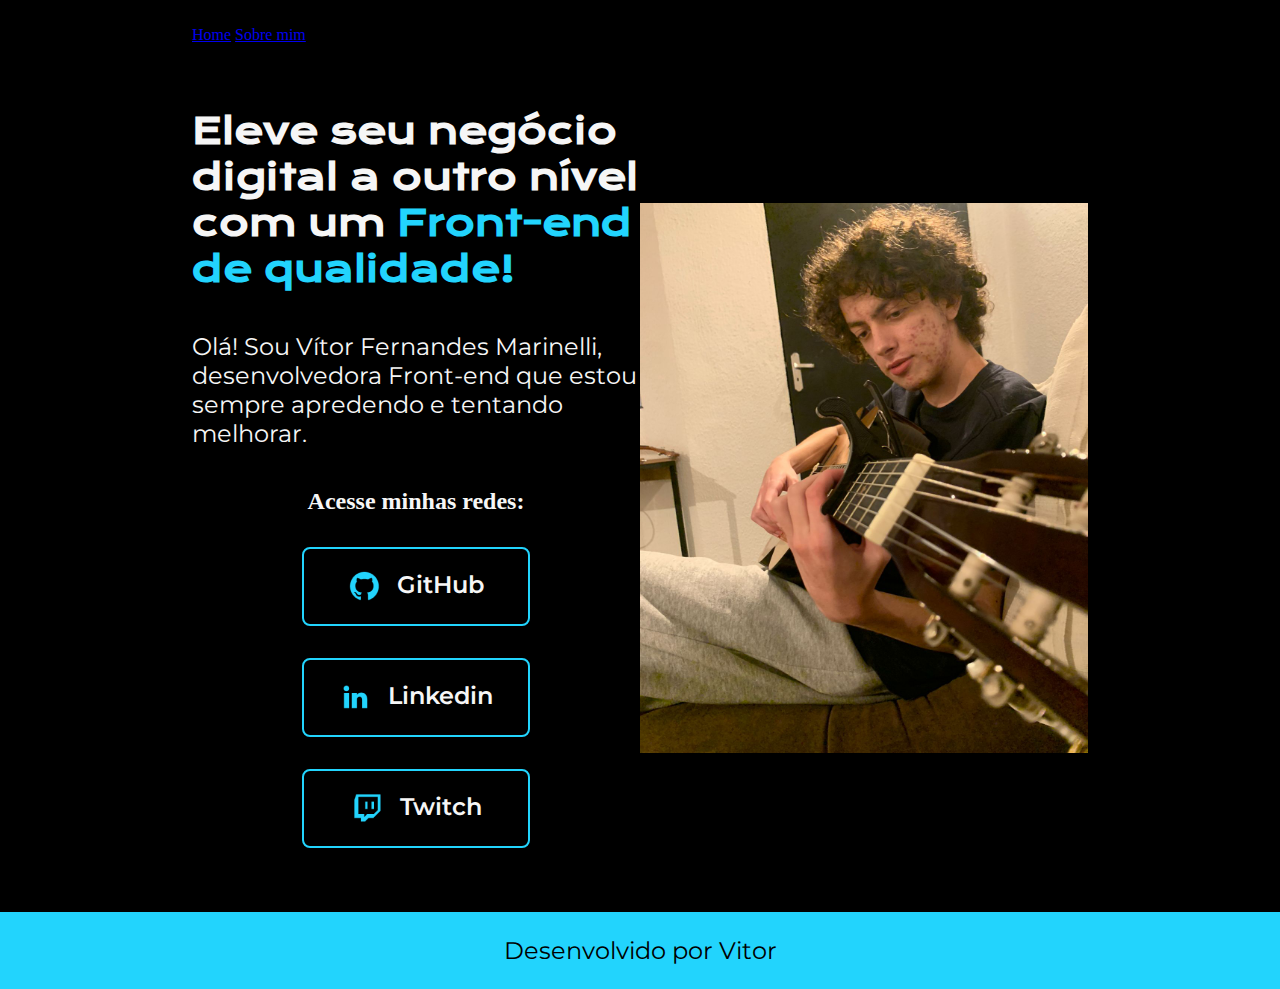
<file: index.html>
<!DOCTYPE html>
<html lang="pt-br">
<head>
    <meta charset="UTF-8">
    <meta name="viewport" content="width=device-width, initial-scale=1.0">
    <title>Portfolio</title>
    <link rel="stylesheet" href="./styles/styles_index.css">
</head>
<body>
    <header class="cabecalho">
        <nav class="cabecalho_menu">
            <a class="cabecalho_menu_texto" href="index.html">Home</a>
            <a class="cabecalho_menu_texto" href="about.html">Sobre mim</a>
        </nav>
    </header>
    <main class="apresentacao">
        <section class="apresentacao__conteudo">
            <h1 class="apresentacao__conteudo__titulo">Eleve seu negócio digital a outro nível com um <strong class="titulo-destaque">Front-end de qualidade!</strong></h1>
            <p class="apresentacao__conteudo__texto">Olá! Sou Vítor Fernandes Marinelli, desenvolvedora Front-end que estou sempre apredendo e tentando melhorar.</p>
            <div class="apresentacao__links">
                <h2 classe="apresentacao__links__subtitulo">Acesse minhas redes:</h2>
                <a class= "apresentacao__links__navegacao" href="https://github.com/VitorFernandesMarinelli?tab=repositories">
                    <img src="./assets/github.png">
                    GitHub
                </a>
                <a class="apresentacao__links__navegacao" href="index.html">
                    <img src="./assets/linkedin.png">
                    Linkedin
                </a>
                <a class="apresentacao__links__navegacao" href="index.html">
                    <img src="./assets/twitch.png">
                    Twitch
                </a>
            </div>
        </section>
        <img class="apresentacao__imagem" src="./assets/Eu.jpg" alt="Vítor Fernandes Marinelli" height="550">
    </main>
    <footer class="rodape">
        <p class = "rodape_texto">Desenvolvido por Vitor</p>
    </footer>
</body>
</html>
</file>
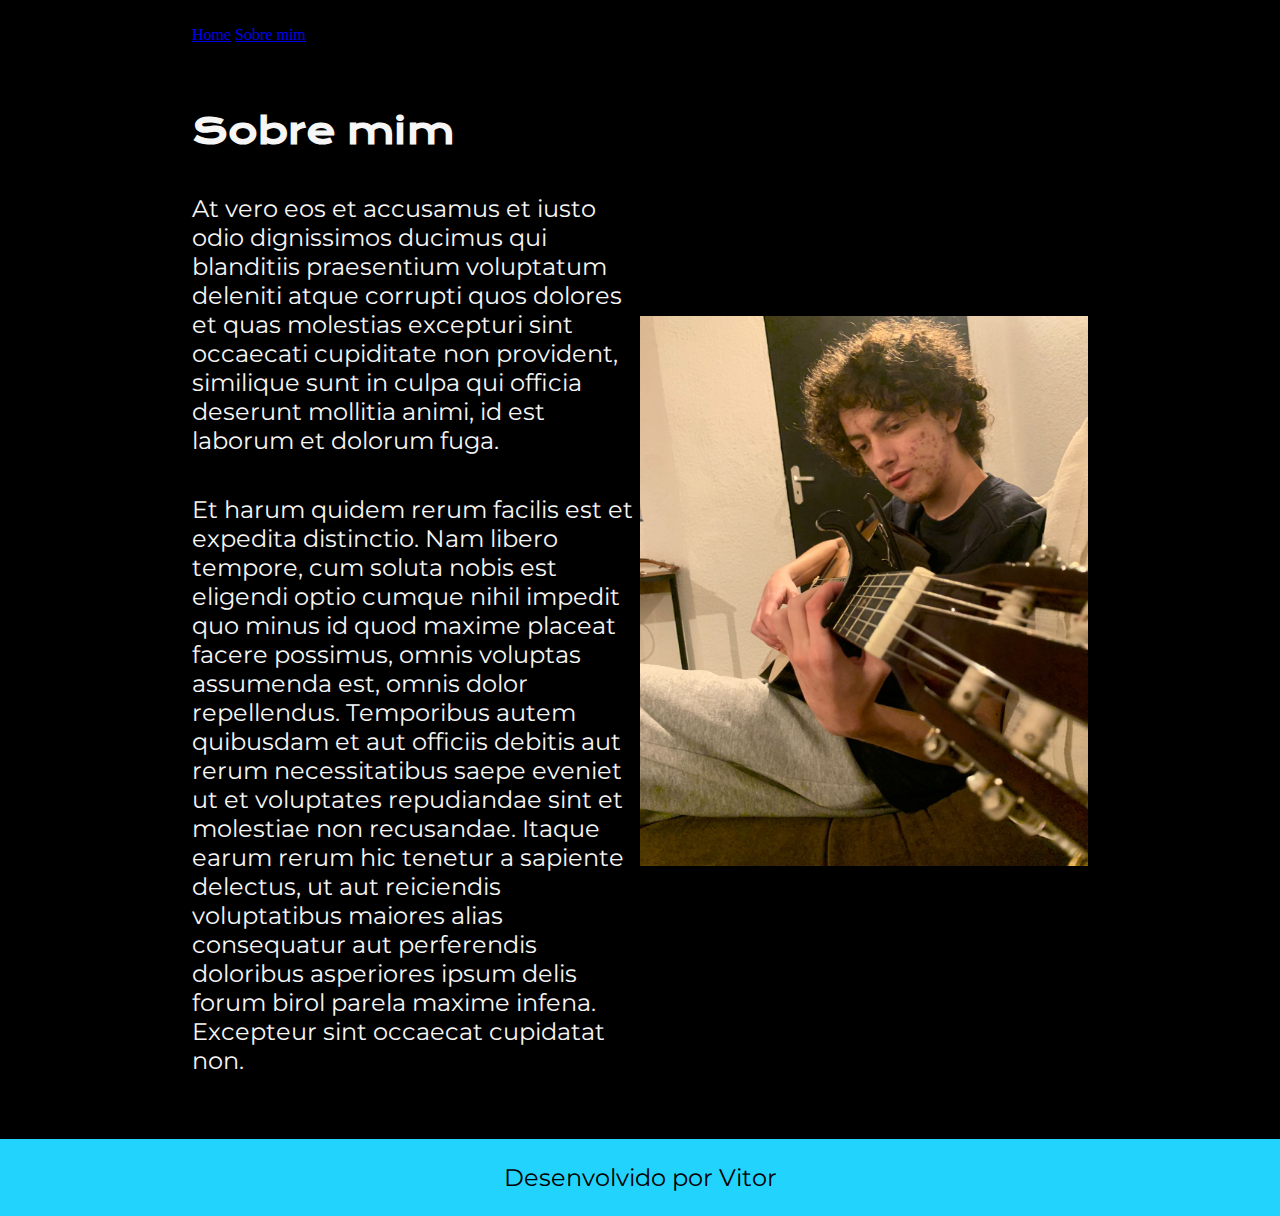
<file: about.html>
<!DOCTYPE html>
<html lang="pt-br">
<head>
    <meta charset="UTF-8">
    <meta name="viewport" content="width=device-width, initial-scale=1.0">
    <title>Sobre mim</title>
    <link rel="stylesheet" href="./styles/styles_index.css">
</head>
<body>
    <header class="cabecalho">
        <nav class="cabecalho_menu">
            <a class="cabecalho_menu_texto" href="index.html">Home</a>
            <a class="cabecalho_menu_texto" href="about.html">Sobre mim</a>
        </nav>
    </header>
        <main class="apresentacao">
            <section class="apresentacao__conteudo">
                <h1 class="apresentacao__conteudo__titulo">Sobre mim</h1>
                <p class="apresentacao__conteudo__texto">At vero eos et accusamus et iusto odio dignissimos ducimus qui blanditiis praesentium voluptatum deleniti atque corrupti quos dolores et quas molestias excepturi sint occaecati cupiditate non provident, similique sunt in culpa qui officia deserunt mollitia animi, id est laborum et dolorum fuga.</p>
                <p class="apresentacao__conteudo__texto">Et harum quidem rerum facilis est et expedita distinctio. Nam libero tempore, cum soluta nobis est eligendi optio cumque nihil impedit quo minus id quod maxime placeat facere possimus, omnis voluptas assumenda est, omnis dolor repellendus. Temporibus autem quibusdam et aut officiis debitis aut rerum necessitatibus saepe eveniet ut et voluptates repudiandae sint et molestiae non recusandae. Itaque earum rerum hic tenetur a sapiente delectus, ut aut reiciendis voluptatibus maiores alias consequatur aut perferendis doloribus asperiores ipsum delis forum birol parela maxime infena. Excepteur sint occaecat cupidatat non.</p>
            </section>
            <img class="apresentacao__imagem" src="./assets/Eu.jpg" alt="Vítor Fernandes Marinelli" height="550">
        </main>
        <footer class="rodape">
            <p class = "rodape_texto">Desenvolvido por Vitor</p>
        </footer>
</body>
</html>
</file>
<file: styles/styles_index.css>
@import url('https://fonts.googleapis.com/css2?family=Krona+One&family=Montserrat:wght@400;600&display=swap');

:root {
    --cor-primaria: #000000;
    --cor-secundaria: #F6F6F6;
    --cor-terciaria: #22D4FD;
    --cor-hover: #272727;

    --fonte-primaria: 'Krona One', sans-serif;
    --fonte-secundaria: 'Montserrat', sans-serif;
}
*{
    margin: 0;
    padding: 0;
}

body{
    box-sizing: border-box;
    background-color: var(--cor-primaria);
    color: var(--cor-secundaria);
}
.cabecalho{
    padding: 2% 0% 0% 15%;
}
.cabecalho__menu{
    display: flex;
    gap: 80px;
}
.cabecalho__menu__link{
    font-family: var(--fonte-secundaria);
    font-size: 1.5rem;
    font-weight: 600;
    color: var(--cor-terciaria);
    text-decoration: none;
}
.apresentacao{
    padding: 5% 15%;
    display: flex;
    align-items: center;
    justify-content: space-between;
}
.apresentacao__conteudo{
    width: 50%;
    display: flex;
    flex-direction: column;
    gap: 40px;
}

.apresentacao__conteudo__titulo{
    font-size: 2.25rem;
    font-family: var(--fonte-primaria);
}
.titulo-destaque{
    color: var(--cor-terciaria);
}
.apresentacao__conteudo__texto{
    font-size: 1.5rem;
    font-family: var(--fonte-secundaria);
}

.apresentacao__links{
    display: flex;
    flex-direction: column;
    justify-content: space-between;
    align-items: center;
    gap: 32px;
}
.apresentacao__links__subtitulo{
    font-family: var(--fonte-primaria);
    font-weight: 400;
    font-size: 1.5rem;
}
.apresentacao__links__navegacao{
    display: flex;
    justify-content: center;
    gap: 16px;
    border: 2px solid var(--cor-terciaria);
    width: 50%;
    text-align: center;
    border-radius: 8px;
    font-size: 1.5rem;
    font-weight: 600;
    padding: 21.5px 0;
    text-decoration: none;
    color: var(--cor-secundaria);
    font-family: var(--fonte-secundaria);
}
.apresentacao__links__navegacao:hover{
    background-color: var(--cor-hover);
}
.apresentacao__imagem{
    width: 50%;
}
.rodape{
    color: var(--cor-primaria);
    background-color: var(--cor-terciaria);
    padding: 24px;
    text-align: center;
    font-family: var(--fonte-secundaria);
    font-size: 1.5rem;
    font-weight: 400;
}

@media(max-width:1200px){
    .cabecalho{
        padding: 10%
    }

    .cabecalho__menu{
        justify-content: center;
    }
    
    .apresentacao__conteudo{
        width: auto;
    }

    .apresentacao{
        flex-direction: column-reverse;
        padding: 5%;
    }
}
</file>
